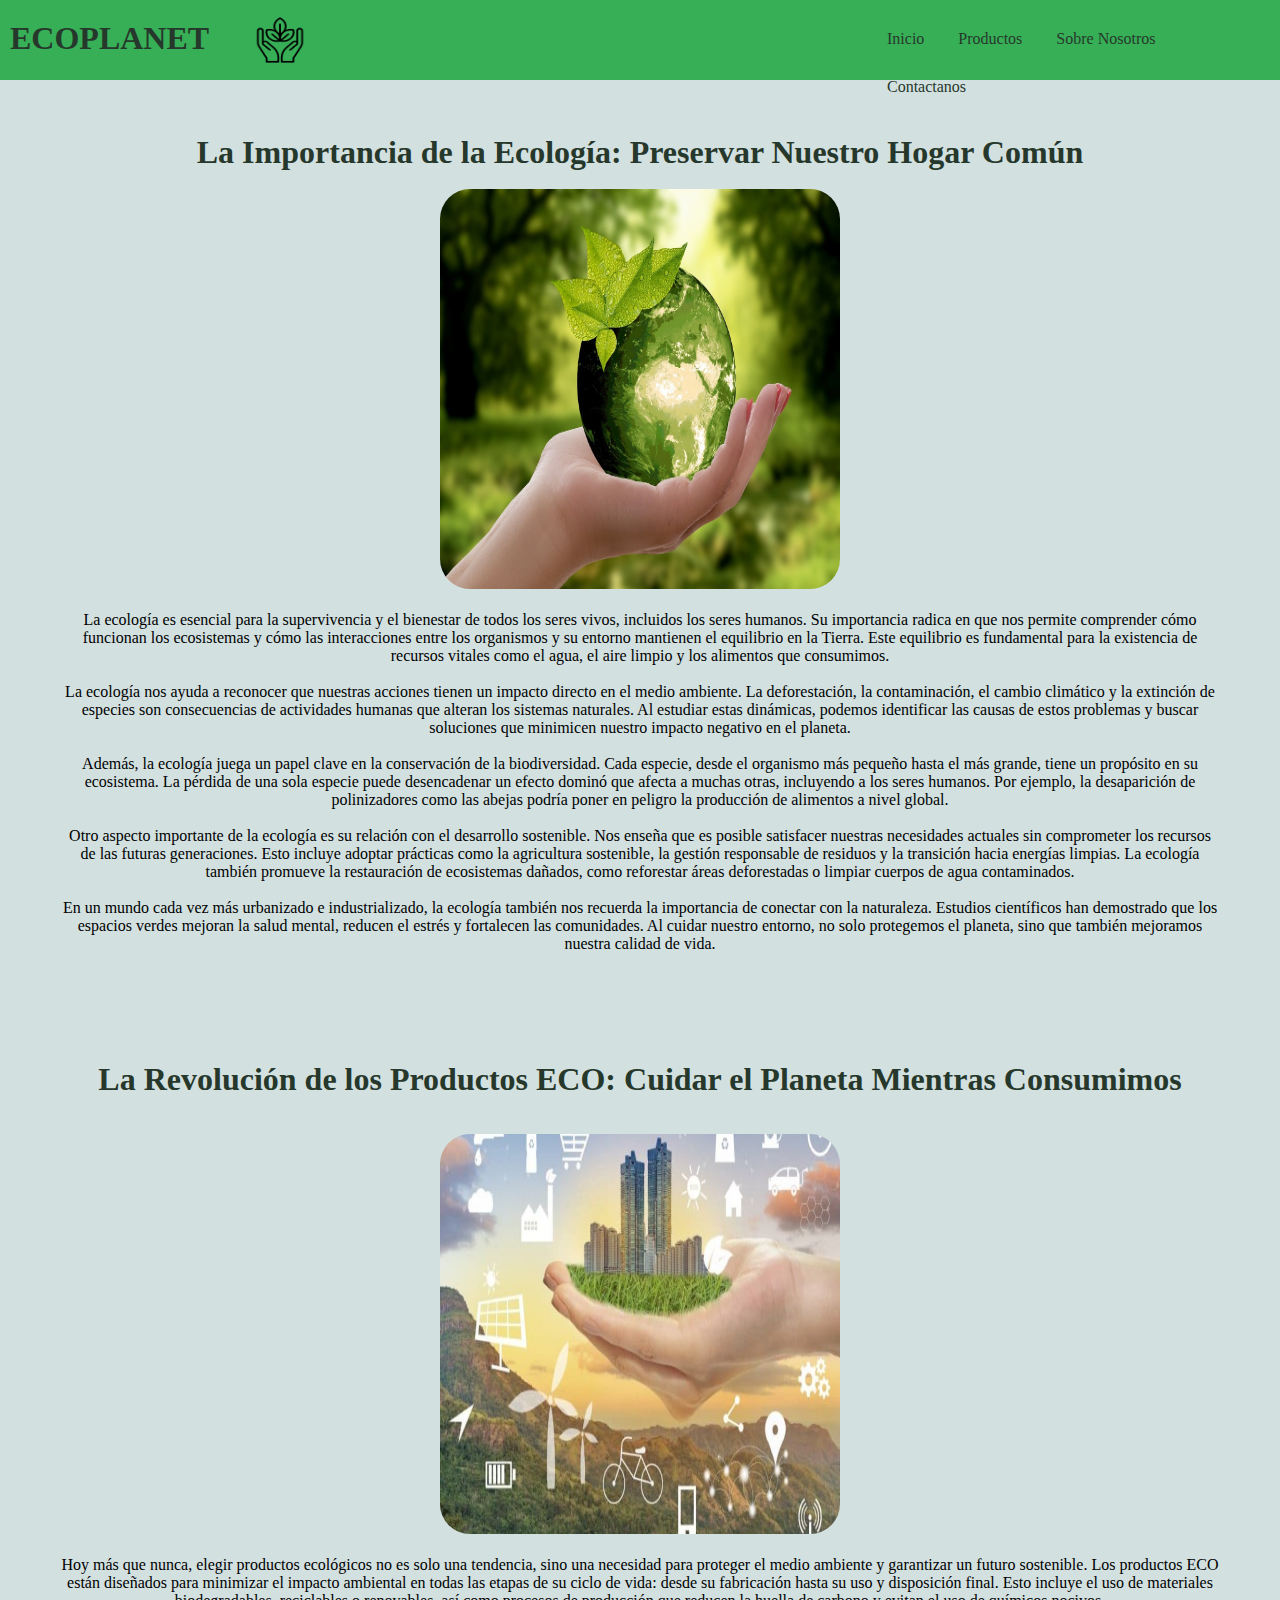
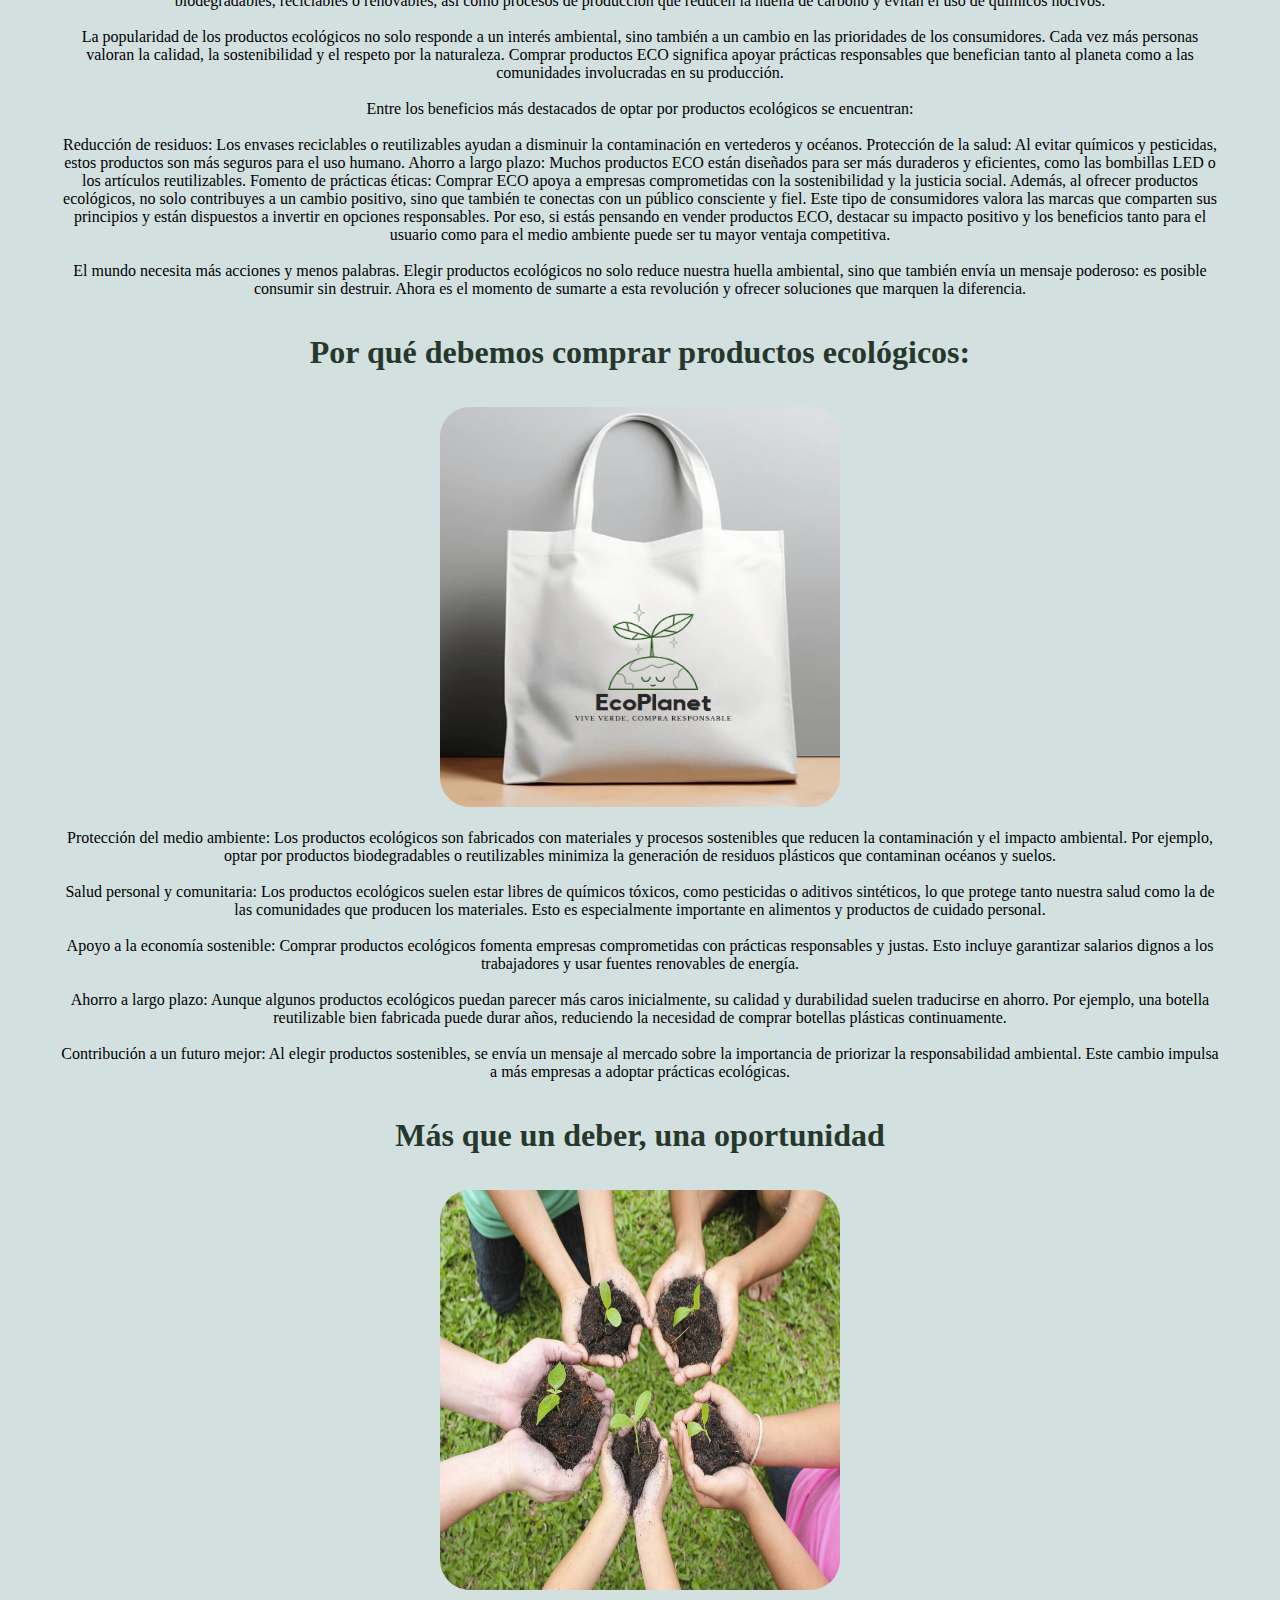
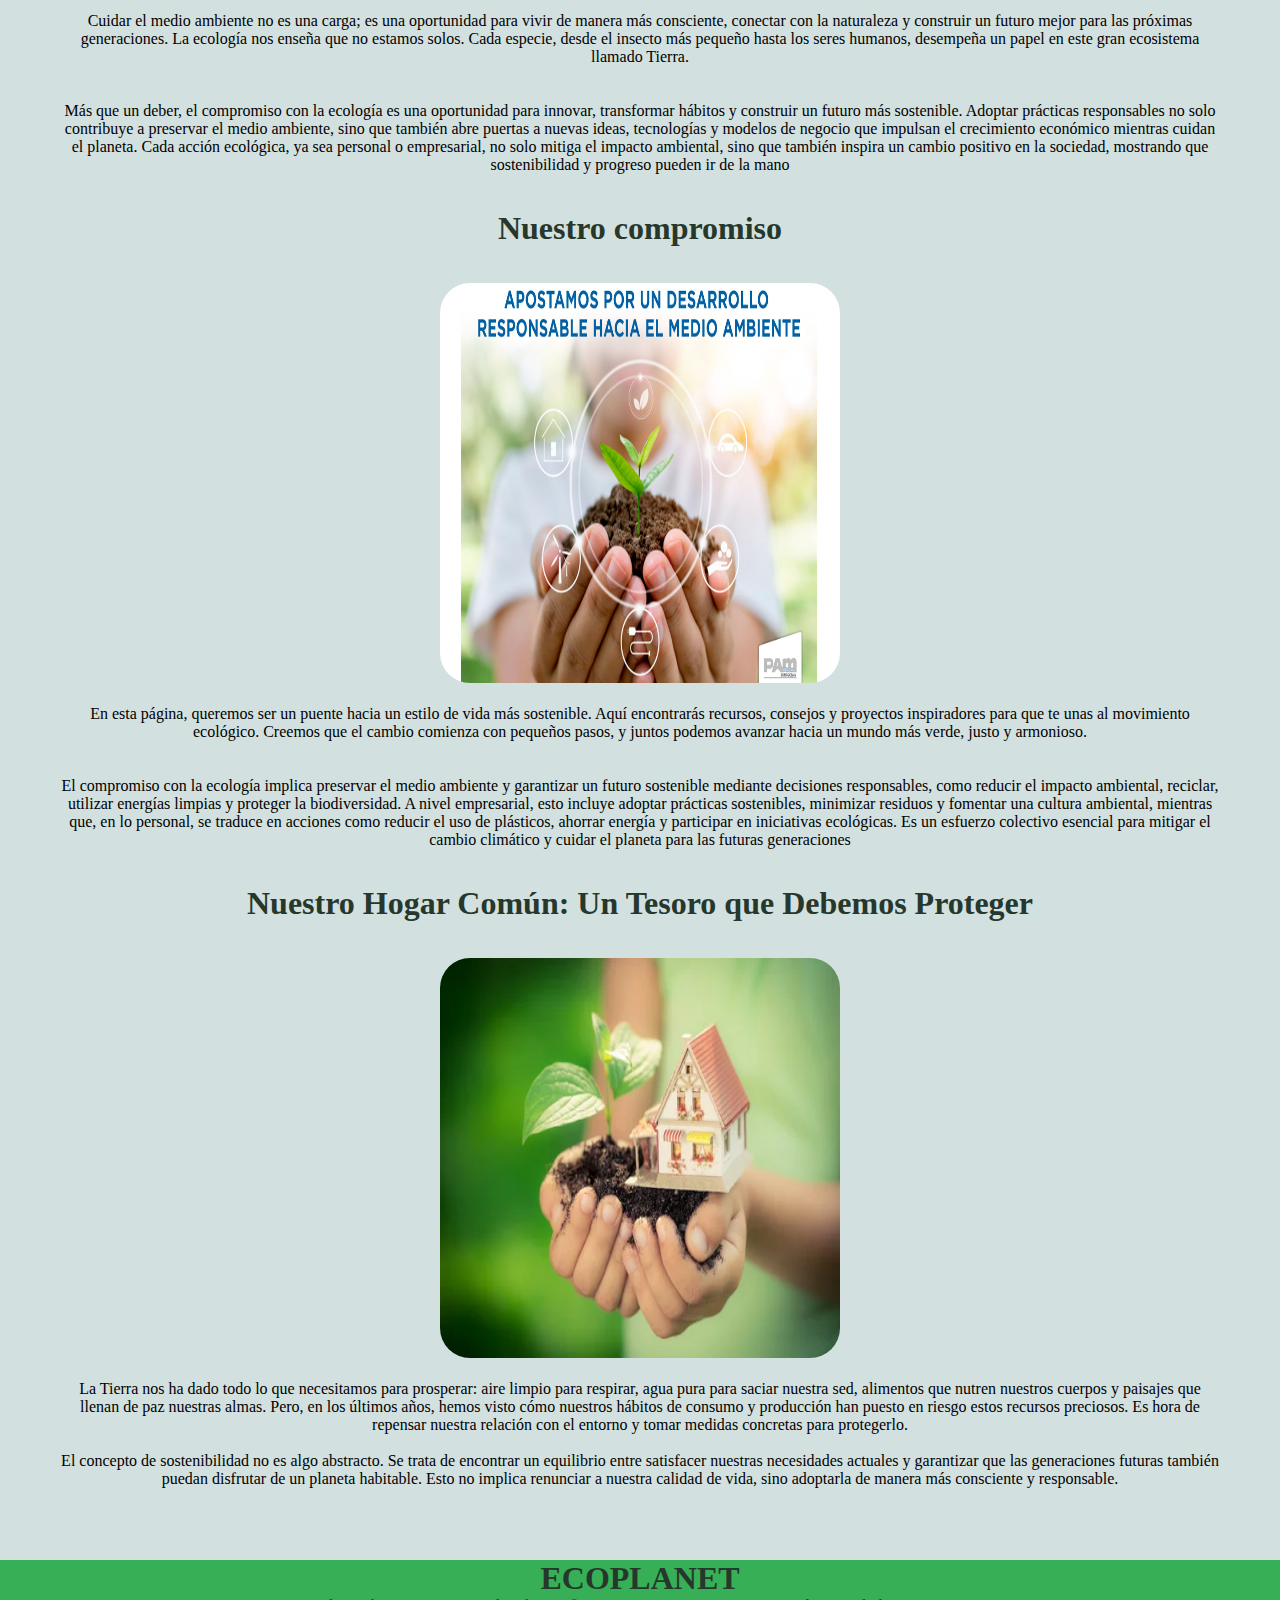
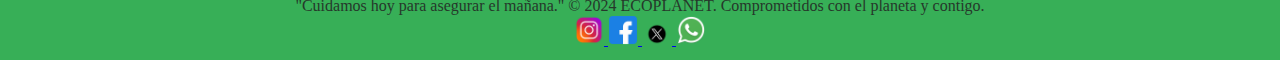
<file: Proyecto Final/index.html>
<!DOCTYPE html>
<html lang="en">
<head>
    <meta charset="UTF-8">
    <meta name="viewport" content="width=device-width, initial-scale=1.0">
    <link rel="stylesheet" href="css/estilos.css">
    <title>Document</title>
</head>
<body>
    <header>

        <h1>ECOPLANET</h1>
        
        <img class="imgheader" src="ico/ico0.ico" alt="">
    
        <nav class="menu">
            <ul>
                <li><a class="elementos" href="index.html">Inicio</a></li>
                <li><a class="elementos" href="Productos.html">Productos</a></li>
                <li><a class="elementos" href="SobreNosotros.html">Sobre Nosotros</a></li>
                <li><a class="elementos" href="Contactanos.html">Contactanos</a></li>
            </ul>
            </nav>
    </header>
<br><br><br>






<center>
    <div class="container1">
<h1>
    La Importancia de la Ecología: Preservar Nuestro Hogar Común
</h1><br>



<img class="img1" src="multimedia/ecologia1.jpg" alt="" height="400px" width="600px">
<br><br>
    <p class="primerparrafo">
        La ecología es esencial para la supervivencia y el bienestar de todos los seres vivos, incluidos los seres humanos. Su importancia radica en que nos permite comprender cómo funcionan los ecosistemas y cómo las interacciones entre los organismos y su entorno mantienen el equilibrio en la Tierra. Este equilibrio es fundamental para la existencia de recursos vitales como el agua, el aire limpio y los alimentos que consumimos.
<br><br>
        La ecología nos ayuda a reconocer que nuestras acciones tienen un impacto directo en el medio ambiente. La deforestación, la contaminación, el cambio climático y la extinción de especies son consecuencias de actividades humanas que alteran los sistemas naturales. Al estudiar estas dinámicas, podemos identificar las causas de estos problemas y buscar soluciones que minimicen nuestro impacto negativo en el planeta.
        <br><br>
        Además, la ecología juega un papel clave en la conservación de la biodiversidad. Cada especie, desde el organismo más pequeño hasta el más grande, tiene un propósito en su ecosistema. La pérdida de una sola especie puede desencadenar un efecto dominó que afecta a muchas otras, incluyendo a los seres humanos. Por ejemplo, la desaparición de polinizadores como las abejas podría poner en peligro la producción de alimentos a nivel global.
        <br><br>
        Otro aspecto importante de la ecología es su relación con el desarrollo sostenible. Nos enseña que es posible satisfacer nuestras necesidades actuales sin comprometer los recursos de las futuras generaciones. Esto incluye adoptar prácticas como la agricultura sostenible, la gestión responsable de residuos y la transición hacia energías limpias. La ecología también promueve la restauración de ecosistemas dañados, como reforestar áreas deforestadas o limpiar cuerpos de agua contaminados.
        <br><br>
        En un mundo cada vez más urbanizado e industrializado, la ecología también nos recuerda la importancia de conectar con la naturaleza. Estudios científicos han demostrado que los espacios verdes mejoran la salud mental, reducen el estrés y fortalecen las comunidades. Al cuidar nuestro entorno, no solo protegemos el planeta, sino que también mejoramos nuestra calidad de vida.</p>




<br><br><br><br><br><br>
<h1>
    La Revolución de los Productos ECO: Cuidar el Planeta Mientras Consumimos
</h1><br><br>

    <img class="img1" src="multimedia/imagen2.jpeg" alt="">

<br><br>
    <p class="primerparrafo">Hoy más que nunca, elegir productos ecológicos no es solo una tendencia, sino una necesidad para proteger el medio ambiente y garantizar un futuro sostenible. Los productos ECO están diseñados para minimizar el impacto ambiental en todas las etapas de su ciclo de vida: desde su fabricación hasta su uso y disposición final. Esto incluye el uso de materiales biodegradables, reciclables o renovables, así como procesos de producción que reducen la huella de carbono y evitan el uso de químicos nocivos.
<br><br>
        La popularidad de los productos ecológicos no solo responde a un interés ambiental, sino también a un cambio en las prioridades de los consumidores. Cada vez más personas valoran la calidad, la sostenibilidad y el respeto por la naturaleza. Comprar productos ECO significa apoyar prácticas responsables que benefician tanto al planeta como a las comunidades involucradas en su producción.
        <br><br>
        Entre los beneficios más destacados de optar por productos ecológicos se encuentran:
        <br><br>
        Reducción de residuos: Los envases reciclables o reutilizables ayudan a disminuir la contaminación en vertederos y océanos.
        Protección de la salud: Al evitar químicos y pesticidas, estos productos son más seguros para el uso humano.
        Ahorro a largo plazo: Muchos productos ECO están diseñados para ser más duraderos y eficientes, como las bombillas LED o los artículos reutilizables.
        Fomento de prácticas éticas: Comprar ECO apoya a empresas comprometidas con la sostenibilidad y la justicia social.
        Además, al ofrecer productos ecológicos, no solo contribuyes a un cambio positivo, sino que también te conectas con un público consciente y fiel. Este tipo de consumidores valora las marcas que comparten sus principios y están dispuestos a invertir en opciones responsables. Por eso, si estás pensando en vender productos ECO, destacar su impacto positivo y los beneficios tanto para el usuario como para el medio ambiente puede ser tu mayor ventaja competitiva.
        <br><br>
        El mundo necesita más acciones y menos palabras. Elegir productos ecológicos no solo reduce nuestra huella ambiental, sino que también envía un mensaje poderoso: es posible consumir sin destruir. Ahora es el momento de sumarte a esta revolución y ofrecer soluciones que marquen la diferencia.</p>
<br><br>


<h1>
    Por qué debemos comprar productos ecológicos:
</h1><br><br>

    <img class="img1" src="multimedia/ecologia2.jpg" alt="">
<br><br>
<p class="primerparrafo">
    Protección del medio ambiente: Los productos ecológicos son fabricados con materiales y procesos sostenibles que reducen la contaminación y el impacto ambiental. Por ejemplo, optar por productos biodegradables o reutilizables minimiza la generación de residuos plásticos que contaminan océanos y suelos.
<br><br>
    Salud personal y comunitaria: Los productos ecológicos suelen estar libres de químicos tóxicos, como pesticidas o aditivos sintéticos, lo que protege tanto nuestra salud como la de las comunidades que producen los materiales. Esto es especialmente importante en alimentos y productos de cuidado personal.
    <br><br>
    Apoyo a la economía sostenible: Comprar productos ecológicos fomenta empresas comprometidas con prácticas responsables y justas. Esto incluye garantizar salarios dignos a los trabajadores y usar fuentes renovables de energía.
    <br><br>
    Ahorro a largo plazo: Aunque algunos productos ecológicos puedan parecer más caros inicialmente, su calidad y durabilidad suelen traducirse en ahorro. Por ejemplo, una botella reutilizable bien fabricada puede durar años, reduciendo la necesidad de comprar botellas plásticas continuamente.
    <br><br>
    Contribución a un futuro mejor: Al elegir productos sostenibles, se envía un mensaje al mercado sobre la importancia de priorizar la responsabilidad ambiental. Este cambio impulsa a más empresas a adoptar prácticas ecológicas.
</p>
</div>
<br><br>
<h1>Más que un deber, una oportunidad</h1>
<br><br>
<img class="img1" src="multimedia/ecologia3.jpg" alt="">
<br><br>
<p class="primerparrafo">Cuidar el medio ambiente no es una carga; es una oportunidad para vivir de manera más consciente, conectar con la naturaleza y construir un futuro mejor para las próximas generaciones. La ecología nos enseña que no estamos solos. Cada especie, desde el insecto más pequeño hasta los seres humanos, desempeña un papel en este gran ecosistema llamado Tierra.</p>
<br><br>
<p class="primerparrafo">Más que un deber, el compromiso con la ecología es una oportunidad para innovar, transformar hábitos y construir un futuro más sostenible. Adoptar prácticas responsables no solo contribuye a preservar el medio ambiente, sino que también abre puertas a nuevas ideas, tecnologías y modelos de negocio que impulsan el crecimiento económico mientras cuidan el planeta. Cada acción ecológica, ya sea personal o empresarial, no solo mitiga el impacto ambiental, sino que también inspira un cambio positivo en la sociedad, mostrando que sostenibilidad y progreso pueden ir de la mano</p>
<br><br>
<h1>Nuestro compromiso</h1>
<br><br>
<img class="img1" src="multimedia/ecologia4.jpg" alt="">
<br><br>
<p class="primerparrafo">En esta página, queremos ser un puente hacia un estilo de vida más sostenible. Aquí encontrarás recursos, consejos y proyectos inspiradores para que te unas al movimiento ecológico. Creemos que el cambio comienza con pequeños pasos, y juntos podemos avanzar hacia un mundo más verde, justo y armonioso.</p>
<br><br>
<p class="primerparrafo">El compromiso con la ecología implica preservar el medio ambiente y garantizar un futuro sostenible mediante decisiones responsables, como reducir el impacto ambiental, reciclar, utilizar energías limpias y proteger la biodiversidad. A nivel empresarial, esto incluye adoptar prácticas sostenibles, minimizar residuos y fomentar una cultura ambiental, mientras que, en lo personal, se traduce en acciones como reducir el uso de plásticos, ahorrar energía y participar en iniciativas ecológicas. Es un esfuerzo colectivo esencial para mitigar el cambio climático y cuidar el planeta para las futuras generaciones</p>
<br><br>
<h1>Nuestro Hogar Común: Un Tesoro que Debemos Proteger</h1>
<br><br>
<img class="img1" src="multimedia/ecologia5.webp" alt="">
<br><br>
<p class="primerparrafo">La Tierra nos ha dado todo lo que necesitamos para prosperar: aire limpio para respirar, agua pura para saciar nuestra sed, alimentos que nutren nuestros cuerpos y paisajes que llenan de paz nuestras almas. Pero, en los últimos años, hemos visto cómo nuestros hábitos de consumo y producción han puesto en riesgo estos recursos preciosos. Es hora de repensar nuestra relación con el entorno y tomar medidas concretas para protegerlo.</p><br>
<p class="primerparrafo">El concepto de sostenibilidad no es algo abstracto. Se trata de encontrar un equilibrio entre satisfacer nuestras necesidades actuales y garantizar que las generaciones futuras también puedan disfrutar de un planeta habitable. Esto no implica renunciar a nuestra calidad de vida, sino adoptarla de manera más consciente y responsable.

</p>









</center>










<br><br><br><br>
<footer>
    <h1>
       ECOPLANET 
    </h1>
    
    <center>
        
    <p>"Cuidamos hoy para asegurar el mañana."
        © 2024 ECOPLANET. Comprometidos con el planeta y contigo.</p>

<div class="ico">

<a href="http://www.instagram.com">
<img src="ico/instagram.ico" alt="instagram" width="30px">
</a>

<a href="http://www.facebook.com">
<img src="ico/facebook.ico" alt="facebook" width="30px">
</a>

<a href="http://www.x.com">
<img src="ico/X.ico" alt="X" width="30px">
</a>

<a href="http://www.whatsapp.com">
<img src="ico/whatsapp.ico" alt="whatsapp" width="30px">
</a>

</div>
</center>
</footer>
</body>
</html>
</file>
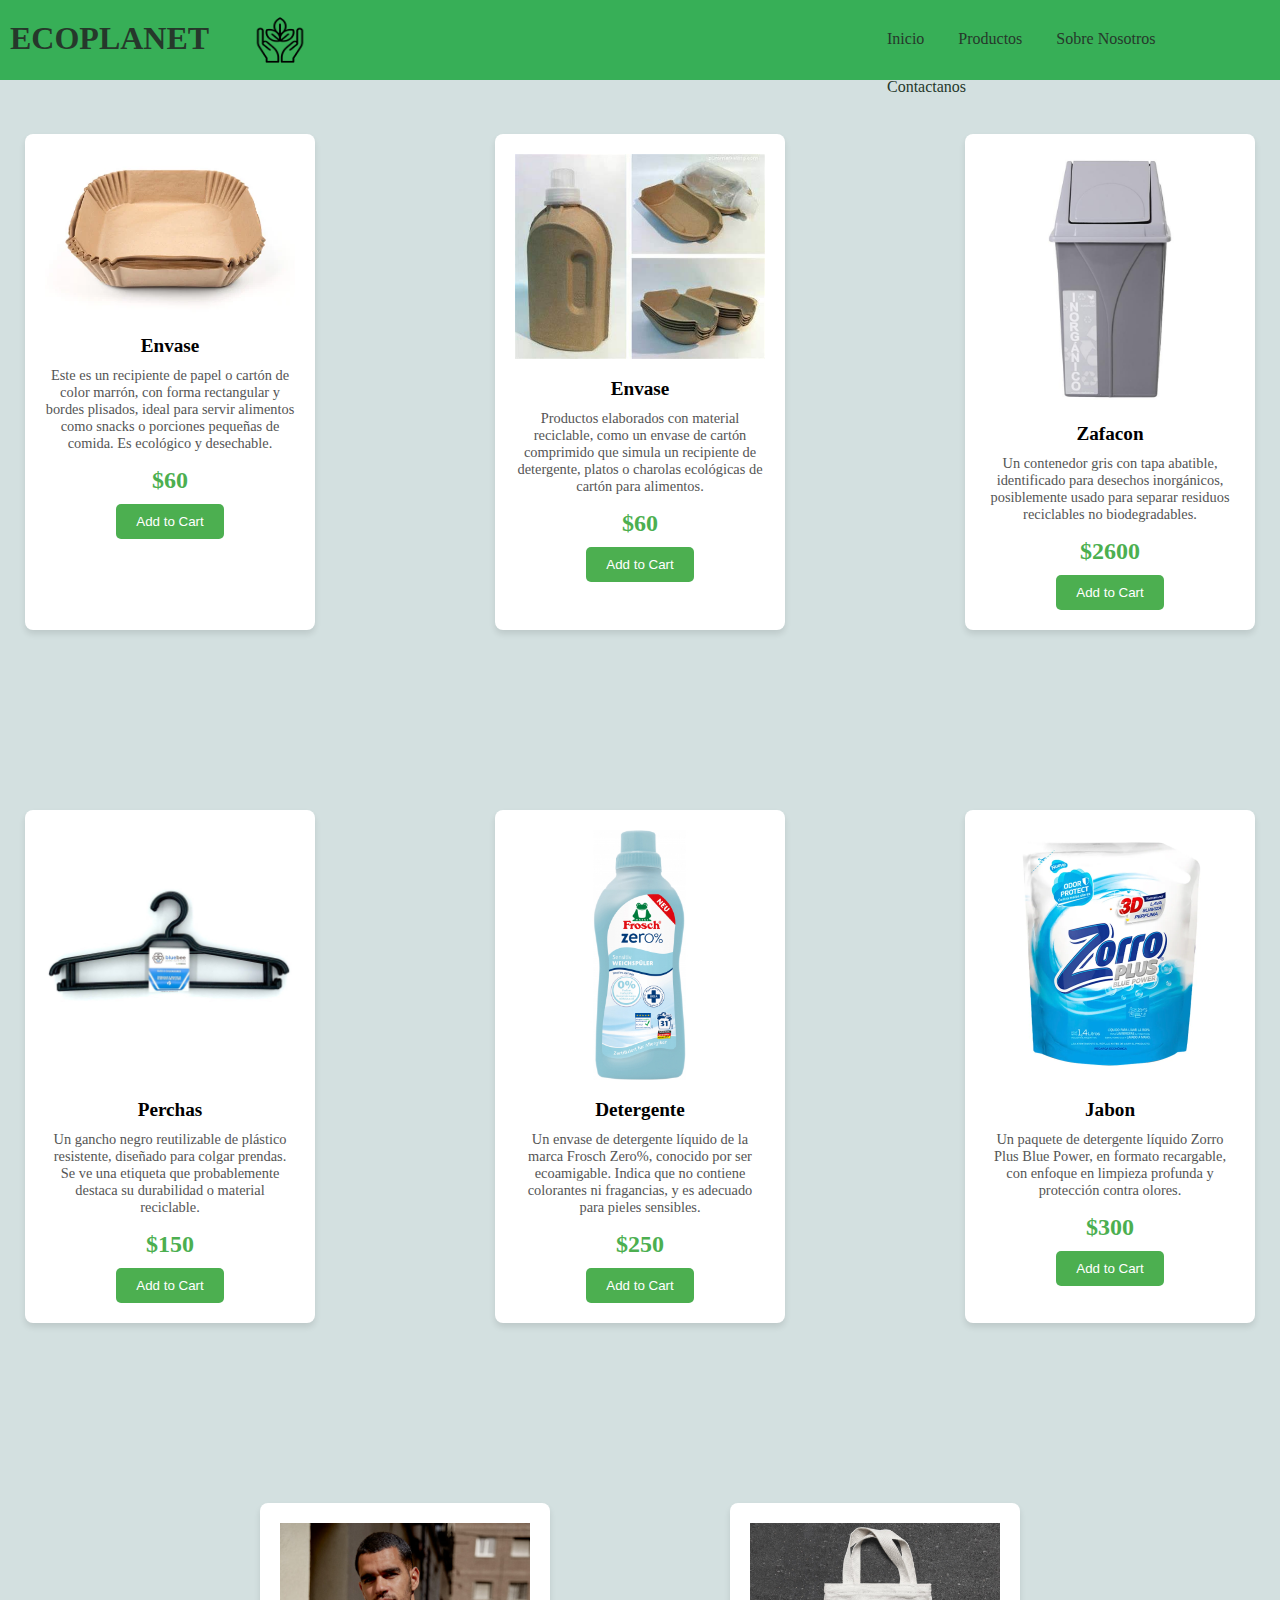
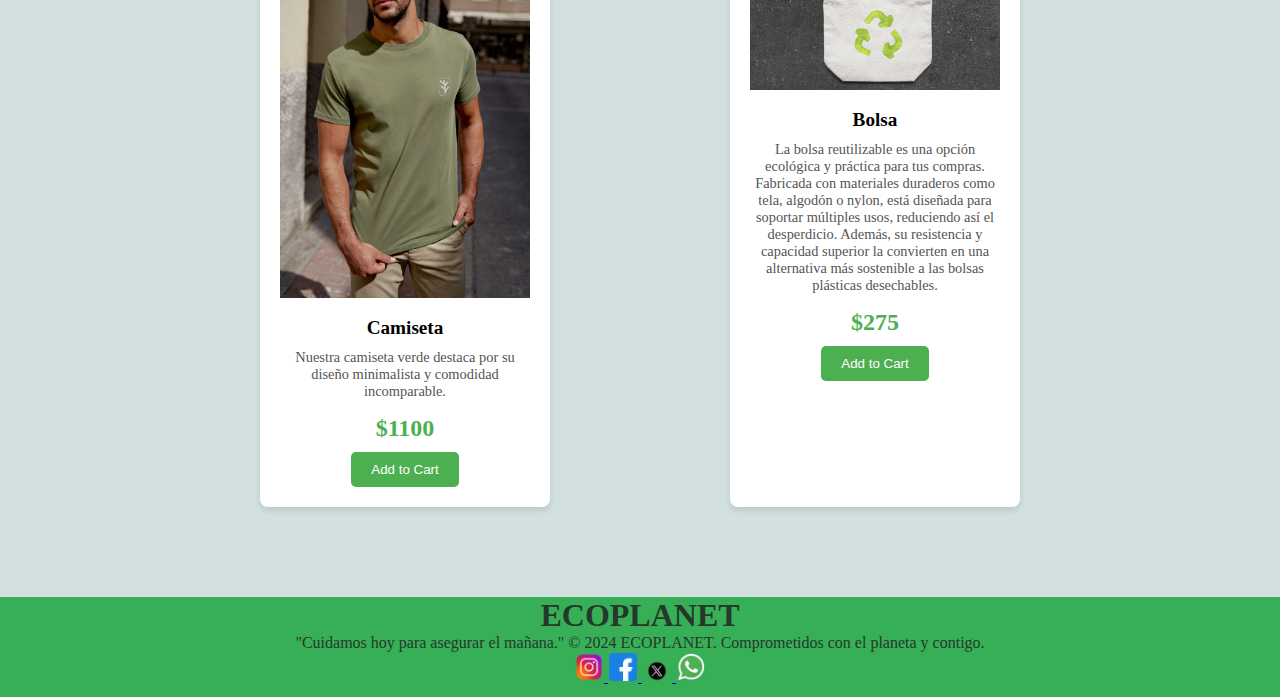
<file: Proyecto Final/Productos.html>
<!DOCTYPE html>
<html lang="en">
<head>
    <meta charset="UTF-8">
    <meta name="viewport" content="width=device-width, initial-scale=1.0">
    <link rel="stylesheet" href="css/Productos.css">
    <title>Productos</title>
</head>
<body>
  <header>

    <h1>ECOPLANET</h1>
    
    <img class="imgheader" src="ico/ico0.ico" alt="">

    <nav class="menu">
        <ul>
            <li><a class="elementos" href="index.html">Inicio</a></li>
            <li><a class="elementos" href="Productos.html">Productos</a></li>
            <li><a class="elementos" href="SobreNosotros.html">Sobre Nosotros</a></li>
            <li><a class="elementos" href="Contactanos.html">Contactanos</a></li>
        </ul>
        </nav>
</header>
<br><br><br>


<div class="container">
    
    <div class="carta">
      <img src="multimedia/producto1.webp" alt="Envase">
      <h3>Envase</h3>
      <p>Este es un recipiente de papel o cartón de color marrón, con forma rectangular y bordes plisados, ideal para servir alimentos como snacks o porciones pequeñas de comida. Es ecológico y desechable.</p>
      <div class="precio">$60</div>
      <button>Add to Cart</button>
    </div>

    <div class="carta">
      <img src="multimedia/producto2.jpg" alt="Envase">
      <h3>Envase</h3>
      <p>Productos elaborados con material reciclable, como un envase de cartón comprimido que simula un recipiente de detergente, platos o charolas ecológicas de cartón para alimentos.</p>
      <div class="precio">$60</div>
      <button>Add to Cart</button>
    </div>
    <div class="carta">
      <img src="multimedia/producto3.jpg" alt="Zafacon">
      <h3>Zafacon</h3>
      <p>Un contenedor gris con tapa abatible, identificado para desechos inorgánicos, posiblemente usado para separar residuos reciclables no biodegradables.</p>
      <div class="precio">$2600</div>
      <button>Add to Cart</button>
    </div>
   
    <div class="carta">
      <img src="multimedia/producto4.jpg" alt="Perchas">
      <h3>Perchas</h3>
      <p> Un gancho negro reutilizable de plástico resistente, diseñado para colgar prendas. Se ve una etiqueta que probablemente destaca su durabilidad o material reciclable.</p>
      <div class="precio">$150</div>
      <button>Add to Cart</button>
    </div>
    <div class="carta">
      <img src="multimedia/producto5.jpg" alt="Detergente">
      <h3>Detergente</h3>
      <p>Un envase de detergente líquido de la marca Frosch Zero%, conocido por ser ecoamigable. Indica que no contiene colorantes ni fragancias, y es adecuado para pieles sensibles.</p>
      <div class="precio">$250</div>
      <button>Add to Cart</button>
    </div>
    <div class="carta">
      <img src="multimedia/producto6.webp" alt="Jabon">
      <h3>Jabon</h3>
      <p>Un paquete de detergente líquido Zorro Plus Blue Power, en formato recargable, con enfoque en limpieza profunda y protección contra olores.</p>
      <div class="precio">$300</div>
      <button>Add to Cart</button>
    </div>
    <div class="carta">
      <img src="multimedia/producto7.webp" alt="Camiseta">
      <h3>Camiseta</h3>
      <p>Nuestra camiseta verde destaca por su diseño minimalista y comodidad incomparable.</p>
      <div class="precio">$1100</div>
      <button>Add to Cart</button>
    </div>
    
    <div class="carta">
      <img src="multimedia/producto8.jpg" alt="Bolsa">
      <h3>Bolsa</h3>
      <p>La bolsa reutilizable es una opción ecológica y práctica para tus compras. Fabricada con materiales duraderos como tela, algodón o nylon, está diseñada para soportar múltiples usos, reduciendo así el desperdicio. Además, su resistencia y capacidad superior la convierten en una alternativa más sostenible a las bolsas plásticas desechables.</p>
      <div class="precio">$275</div>
      <button>Add to Cart</button>
    </div>
  </div>






  


<br><br><br><br><br>
<footer>
  <h1>
     ECOPLANET 
  </h1>
  
  <center>
    
  <p>"Cuidamos hoy para asegurar el mañana."
      © 2024 ECOPLANET. Comprometidos con el planeta y contigo.</p>

<div class="ico">

<a href="http://www.instagram.com">
<img src="ico/instagram.ico" alt="instagram" width="30px">
</a>

<a href="http://www.facebook.com">
<img src="ico/facebook.ico" alt="facebook" width="30px">
</a>

<a href="http://www.x.com">
<img src="ico/X.ico" alt="X" width="30px">
</a>

<a href="http://www.whatsapp.com">
<img src="ico/whatsapp.ico" alt="whatsapp" width="30px">
</a>

</div>
</center>
</footer>
</body>
</html>
</file>
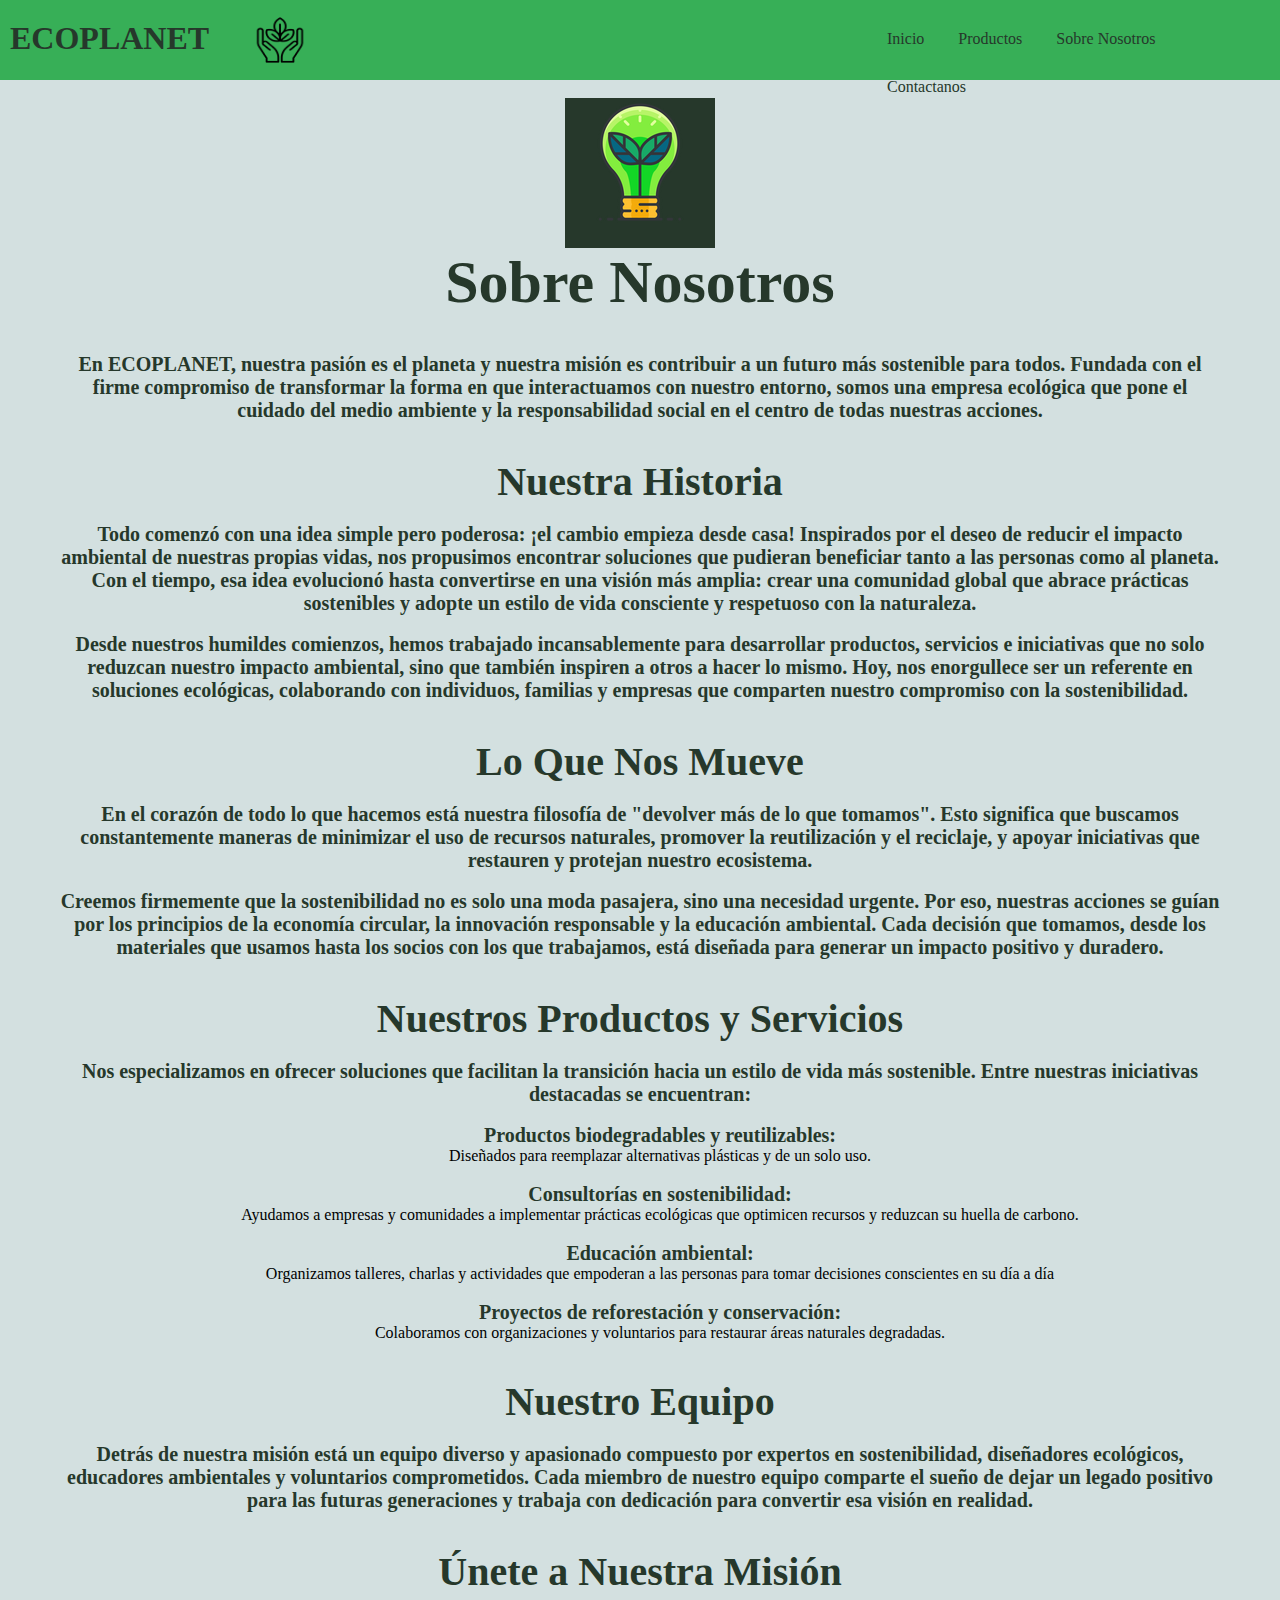
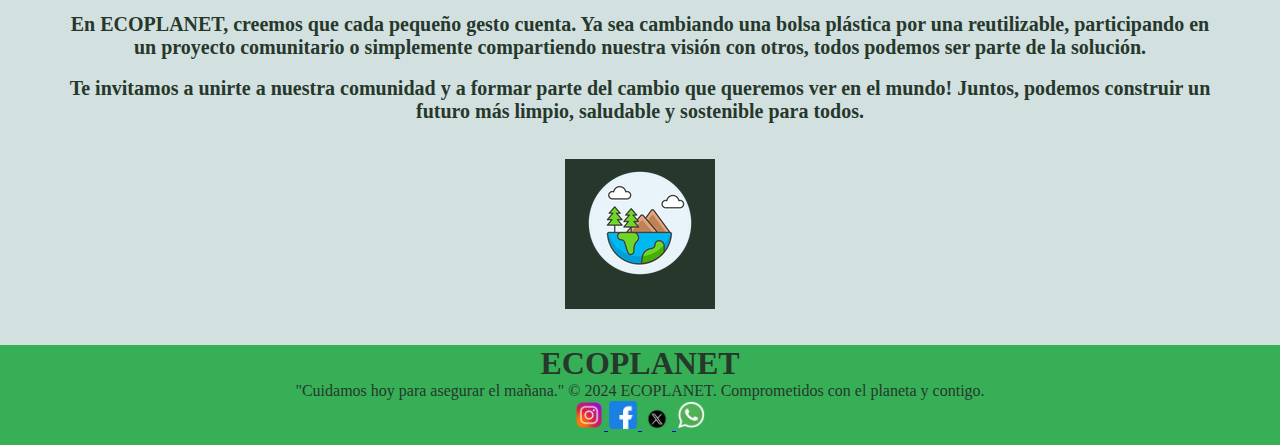
<file: Proyecto Final/SobreNosotros.html>
<!DOCTYPE html>
<html lang="en">
<head>
    <meta charset="UTF-8">
    <meta name="viewport" content="width=device-width, initial-scale=1.0">
    <link rel="stylesheet" href="css/sobrenosotros.css">
    <title>Sobre Nosotros</title>
</head>
<body>
    <header>

        <h1>ECOPLANET</h1>
        
        <img class="imgheader" src="ico/ico0.ico" alt="">
    
        <nav class="menu">
            <ul>
                <li><a class="elementos" href="index.html">Inicio</a></li>
                <li><a class="elementos" href="Productos.html">Productos</a></li>
                <li><a class="elementos" href="SobreNosotros.html">Sobre Nosotros</a></li>
                <li><a class="elementos" href="Contactanos.html">Contactanos</a></li>
            </ul>
            </nav>
    </header>
<br>

<center>
<div class="animacion">
    
    <img src="ico/animacion1.ico" alt="">


</div>


<h1 class="texto1">Sobre Nosotros</h1>
<br><br>
<h3>En ECOPLANET, nuestra pasión es el planeta y nuestra misión es contribuir a un futuro más sostenible para todos. Fundada con el firme compromiso de transformar la forma en que interactuamos con nuestro entorno, somos una empresa ecológica que pone el cuidado del medio ambiente y la responsabilidad social en el centro de todas nuestras acciones.</h3>
<br><br>
<h2>Nuestra Historia</h2>
<br>
<h3>Todo comenzó con una idea simple pero poderosa: ¡el cambio empieza desde casa! Inspirados por el deseo de reducir el impacto ambiental de nuestras propias vidas, nos propusimos encontrar soluciones que pudieran beneficiar tanto a las personas como al planeta. Con el tiempo, esa idea evolucionó hasta convertirse en una visión más amplia: crear una comunidad global que abrace prácticas sostenibles y adopte un estilo de vida consciente y respetuoso con la naturaleza.</h3>
<br>
<h3>Desde nuestros humildes comienzos, hemos trabajado incansablemente para desarrollar productos, servicios e iniciativas que no solo reduzcan nuestro impacto ambiental, sino que también inspiren a otros a hacer lo mismo. Hoy, nos enorgullece ser un referente en soluciones ecológicas, colaborando con individuos, familias y empresas que comparten nuestro compromiso con la sostenibilidad.</h3>
<br>
<br>
<h2>Lo Que Nos Mueve</h2>
<br>
<h3>En el corazón de todo lo que hacemos está nuestra filosofía de "devolver más de lo que tomamos". Esto significa que buscamos constantemente maneras de minimizar el uso de recursos naturales, promover la reutilización y el reciclaje, y apoyar iniciativas que restauren y protejan nuestro ecosistema.</h3>
<br>
    <h3>Creemos firmemente que la sostenibilidad no es solo una moda pasajera, sino una necesidad urgente. Por eso, nuestras acciones se guían por los principios de la economía circular, la innovación responsable y la educación ambiental. Cada decisión que tomamos, desde los materiales que usamos hasta los socios con los que trabajamos, está diseñada para generar un impacto positivo y duradero.</h3>
<br>
<br>
<h2>Nuestros Productos y Servicios</h2>
<br>
<h3>Nos especializamos en ofrecer soluciones que facilitan la transición hacia un estilo de vida más sostenible. Entre nuestras iniciativas destacadas se encuentran:</h3>
<br>
<ul>
    <il><h4>Productos biodegradables y reutilizables:</h4> Diseñados para reemplazar alternativas plásticas y de un solo uso.</il>
    <br><br>
    <il><h4>Consultorías en sostenibilidad:</h4> Ayudamos a empresas y comunidades a implementar prácticas ecológicas que optimicen recursos y reduzcan su huella de carbono.</il>
    <br><br>
    <il><h4>Educación ambiental:</h4> Organizamos talleres, charlas y actividades que empoderan a las personas para tomar decisiones conscientes en su día a día</il>
    <br><br>
    <il><h4>Proyectos de reforestación y conservación:</h4> Colaboramos con organizaciones y voluntarios para restaurar áreas naturales degradadas.</il>
</ul>
<br><br>
<h2>Nuestro Equipo</h2>
<br>
<h3>Detrás de nuestra misión está un equipo diverso y apasionado compuesto por expertos en sostenibilidad, diseñadores ecológicos, educadores ambientales y voluntarios comprometidos. Cada miembro de nuestro equipo comparte el sueño de dejar un legado positivo para las futuras generaciones y trabaja con dedicación para convertir esa visión en realidad.</h3>
<br><br>
<h2>Únete a Nuestra Misión</h2>
<br>
<h3>En ECOPLANET, creemos que cada pequeño gesto cuenta. Ya sea cambiando una bolsa plástica por una reutilizable, participando en un proyecto comunitario o simplemente compartiendo nuestra visión con otros, todos podemos ser parte de la solución.</h3>
<br>
<h3>Te invitamos a unirte a nuestra comunidad y a formar parte del cambio que queremos ver en el mundo! Juntos, podemos construir un futuro más limpio, saludable y sostenible para todos.</h3>
<br><br>

<div class="animacion">
    <center>
    <img src="ico/animacion2.ico" alt="">
<center>


</div>
<br><br>
<footer>
    <h1>
       ECOPLANET 
    </h1>
    
    <center>
        
    <p>"Cuidamos hoy para asegurar el mañana."
        © 2024 ECOPLANET. Comprometidos con el planeta y contigo.</p>

<div class="ico">

<a href="http://www.instagram.com">
<img src="ico/instagram.ico" alt="instagram" width="30px">
</a>

<a href="http://www.facebook.com">
<img src="ico/facebook.ico" alt="facebook" width="30px">
</a>

<a href="http://www.x.com">
<img src="ico/X.ico" alt="X" width="30px">
</a>

<a href="http://www.whatsapp.com">
<img src="ico/whatsapp.ico" alt="whatsapp" width="30px">
</a>

</div>
</center>
</footer>
</body>
</html>
</file>
<file: Proyecto Final/css/estilos.css>
*{
margin: 0px;
    }
    body{
        background-color: #d3e0e0;
    }
    header{
        background-color: #37af57;
        height: 60px;
        color: white;
        padding: 10px;
        }
        .menu{
            width: 35%;
            position: absolute;
            right: 0;
            top: 15px;
        }
        header h1{
            position: absolute;
            top: 20px;
            left: 10px;
            color: #26382b;
        }
        header .imgheader{
            display: center;
            width: 60px;
            height: 50px;
            position: absolute;
            left: 250px;
            top: 15px;
            }
        ul{
            list-style: none;

        }
        li{
            display: inline-block;
            padding: 15px;
            
        }
        .elementos{
            text-decoration: none;
            color: #26382b;
        }



        h1{
            color: #26382b;
            
        }
p{
    margin-left: 60px;
    margin-right: 60px;
}

.img1{
   border-radius: 30px;
   width: 400px;
   height: 400px;
}




        .animacion{
            background-color: #26382b;
            width: 150px;
            height: 150px;
            animation: mover 3s infinite;
        }
        
        @keyframes mover{
            0%{
                transform: rotateX(30deg);
        
            }
            50%{
                background-color: #37af57;
                border-radius: 100%;
            }
            100%{
                transform: rotateX(360deg);
            }
        }




@media screen and (max-width: 932px) {
    header {
        flex-direction: column;
        text-align: center;

        width: 100%;
        height: 200px;
    }

    
    .menu ul{
        flex-direction: column;
        gap: 10px;
        width: 80%;
    }

    .primerparrafo {
        padding: 0 10px;
    }
    h1 {
        padding: 0 25px;
    }
    .img1{
        padding: 0 35px;
        width: 350px;
    }
    footer  {
        
        flex-direction: column;
        text-align: center;

        width: 100%;
        height: 200px;
    }

}








        footer{
            background-color: #37af57;
            color: #26382b;
          display: grid;
          min-height: 100bvh;
          grid-template-rows: auto 1fr auto;
            bottom: 0;
            height: 100px;
            width: 100%;
        }
        
        footer h1{
            color: #26382b;
            text-align: center;
        
            
        }
</file>
<file: Proyecto Final/css/Productos.css>
*{
  margin: 0px;
      }
      body{
          background-color: #d3e0e0;
      }
      header{
          background-color: #37af57;
          height: 60px;
          color: white;
          padding: 10px;
          }
          .menu{
              width: 35%;
              position: absolute;
              right: 0;
              top: 15px;
          }
          header h1{
              position: absolute;
              top: 20px;
              left: 10px;
              color: #26382b;
          }
          header .imgheader{
              display: center;
              width: 60px;
              height: 50px;
              position: absolute;
              left: 250px;
              top: 15px;
              }
          ul{
              list-style: none;
  
          }
          li{
              display: inline-block;
              padding: 15px;
              
          }
          .elementos{
              text-decoration: none;
              color: #26382b;
          }


          
       



            .container {
                display: flex;
                flex-wrap: wrap;
                gap: 180px;
                justify-content: center;
                
              }
              
              .carta {
                background: #fff;
                border-radius: 8px;
                box-shadow: 0 4px 6px rgba(0, 0, 0, 0.1);
                width: 250px;
                padding: 20px;
                text-align: center;
                transition: transform 0.3s ease, box-shadow 0.3s ease;
              }
              
              .carta:hover {
                transform: scale(1.05);
                box-shadow: 0 6px 10px rgba(0, 0, 0, 0.2);
              }
              
              .carta img {
                width: 100%;
                height: auto;
                margin-bottom: 15px;
              }
              
              .carta h3 {
                font-size: 1.2rem;
                margin-bottom: 10px;
              }
              
              .carta p {
                font-size: 0.9rem;
                color: #555;
                margin-bottom: 15px;
              }
              
              .precio {
                font-size: 1.5rem;
                font-weight: bold;
                color: #4caf50;
                margin-bottom: 10px;
                transition: color 0.3s ease;
              }
              
              .carta:hover .precio {
                color: #26382b;
              }
              
              button {
                background: #4caf50;
                color: #fff;
                border: none;
                padding: 10px 20px;
                border-radius: 5px;
                cursor: pointer;
                transition: background 0.3s ease;
              }
              
              button:hover {
                background: #26382b;
              }





              @media screen and (max-width: 932px) {
                header {
                    flex-direction: column;
                    text-align: center;
            
                    width: 100%;
                    height: 200px;
                }
            
                
                .menu ul{
                    flex-direction: column;
                    gap: 10px;
                    width: 80%;
                }
            
                .primerparrafo {
                    padding: 0 10px;
                }
                h1 {
                    padding: 0 25px;
                }
                .img1{
                    padding: 0 35px;
                    width: 350px;
                }
                footer  {
                    
                    flex-direction: column;
                    text-align: center;
            
                    width: 100%;
                    height: 200px;
                }
            
            }
            

            

            










              footer{
                background-color: #37af57;
                color: #26382b;
              display: grid;
              min-height: 100bvh;
              grid-template-rows: auto 1fr auto;
                bottom: 0;
                height: 100px;
                width: 100%;
            }
            
            footer h1{
                color: #26382b;
                text-align: center;
            
                
            }
</file>
<file: Proyecto Final/css/sobrenosotros.css>
*{
    margin: 0px;
        }
        body{
            background-color: #d3e0e0;
        }
        header{
            background-color: #37af57;
            height: 60px;
            color: white;
            padding: 10px;
            }
            .menu{
                width: 35%;
                position: absolute;
                right: 0;
                top: 15px;
            }
            header h1{
                position: absolute;
                top: 20px;
                left: 10px;
                color: #26382b;
            }
            header .imgheader{
                display: center;
                width: 60px;
                height: 50px;
                position: absolute;
                left: 250px;
                top: 15px;
                }
            ul{
                list-style: none;
    
            }
            li{
                display: inline-block;
                padding: 15px;
                
            }
            .elementos{
                text-decoration: none;
                color: #26382b;
            }






.animacion{
    background-color: #26382b;
    width: 150px;
    height: 150px;
    animation: mover 3s infinite;
}

@keyframes mover{
    0%{
        transform: rotateX(30deg);

    }
    50%{
        background-color: #37af57;
        border-radius: 100%;
    }
    100%{
        transform: rotateX(360deg);
    }
}


@media screen and (max-width: 932px) {
    header {
        flex-direction: column;
        text-align: center;

        width: 100%;
        height: 200px;
    }

    
    .menu ul{
        flex-direction: column;
        gap: 10px;
        width: 80%;
    }

    .primerparrafo {
        padding: 0 10px;
    }
    h1 {
        padding: 0 25px;
    }
    .img1{
        padding: 0 35px;
        width: 350px;
    }
    footer  {
        
        flex-direction: column;
        text-align: center;

        width: 100%;
        height: 200px;
    }

}






.texto1{
    font-size: 60px; 
    color: #26382b;
}



h2{
    color: #26382b;
    font-size: 40px;
    margin-left: 60px;
    margin-right: 60px;
}



h3{ color: #26382b;
    font-size: 20px;
    margin-left: 60px;
    margin-right: 60px;
}



h4{color: #26382b;
    font-size: 20px;
    margin-left: 60px;
    margin-right: 60px;
}














footer{
    background-color: #37af57;
    color: #26382b;
  display: grid;
  min-height: 100bvh;
  grid-template-rows: auto 1fr auto;
    bottom: 0;
    height: 100px;
    width: 100%;
}

footer h1{
    color: #26382b;
    text-align: center;

    
}
</file>
